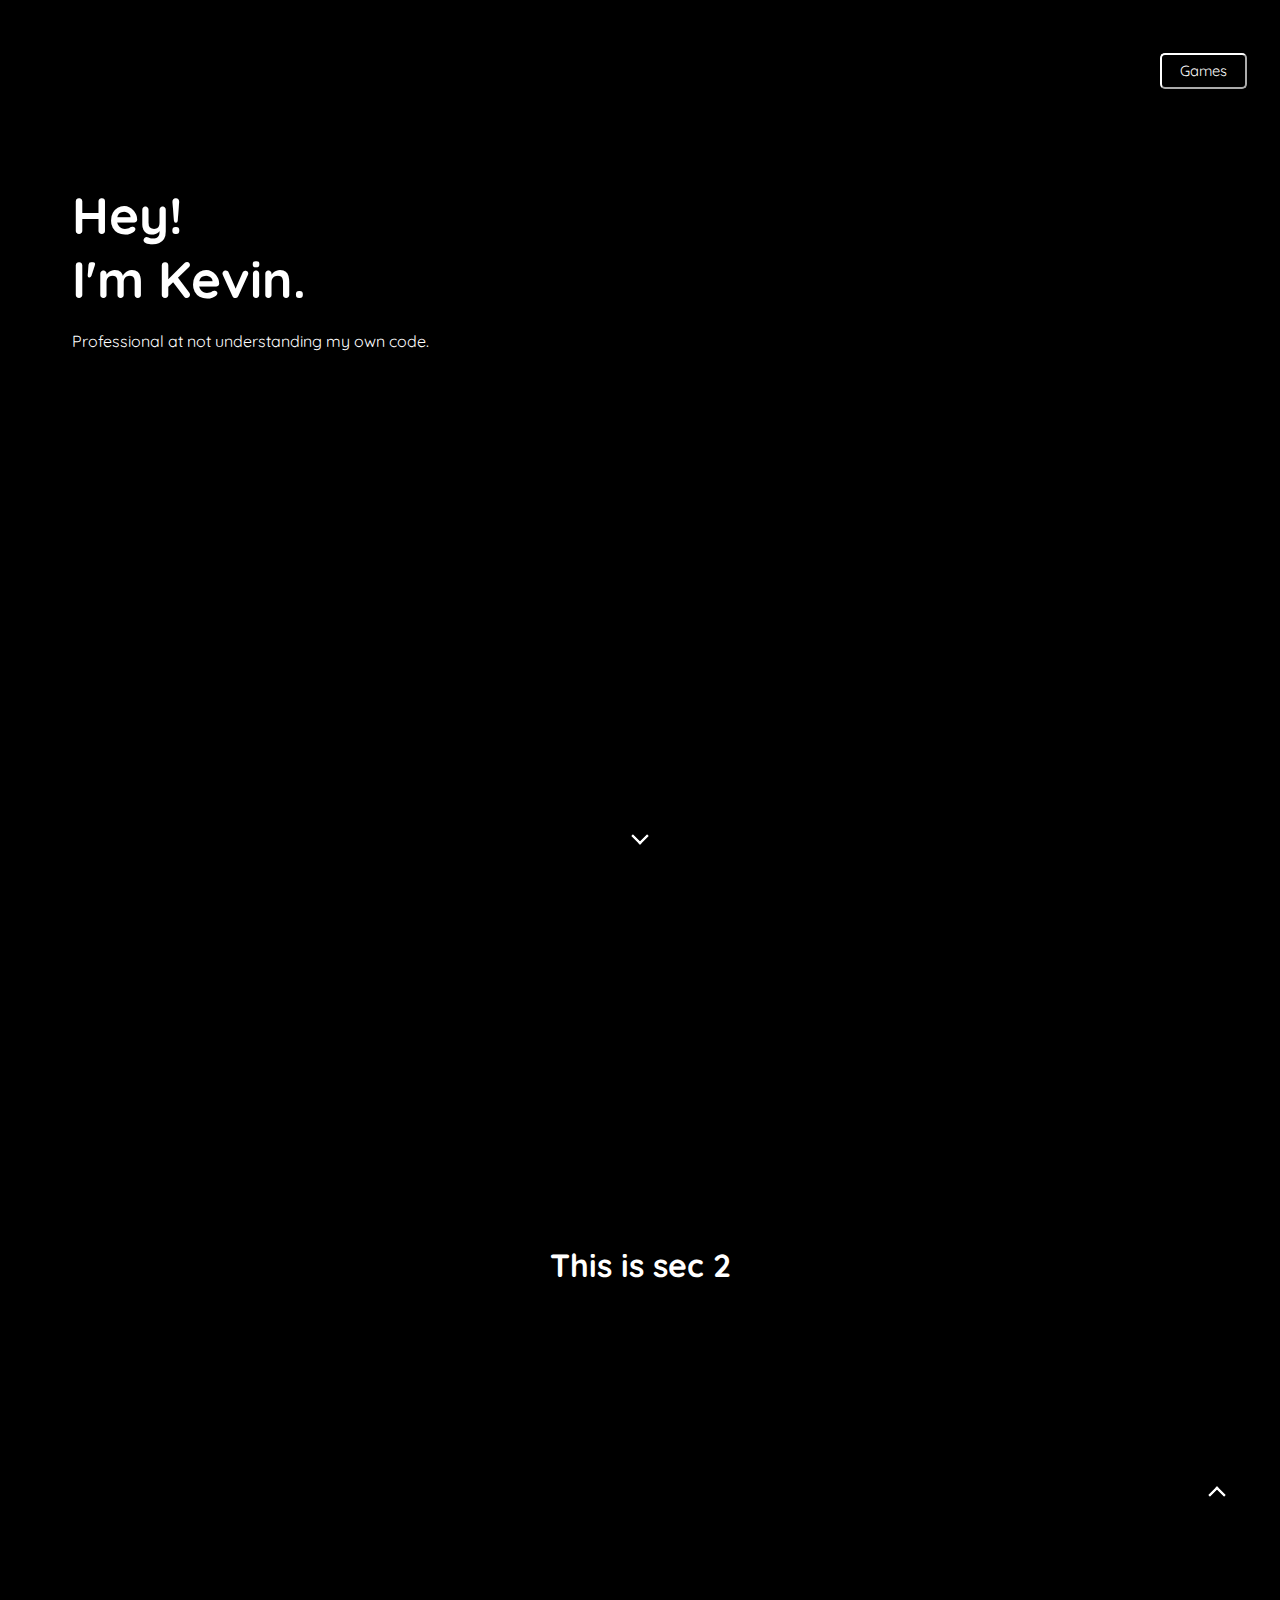
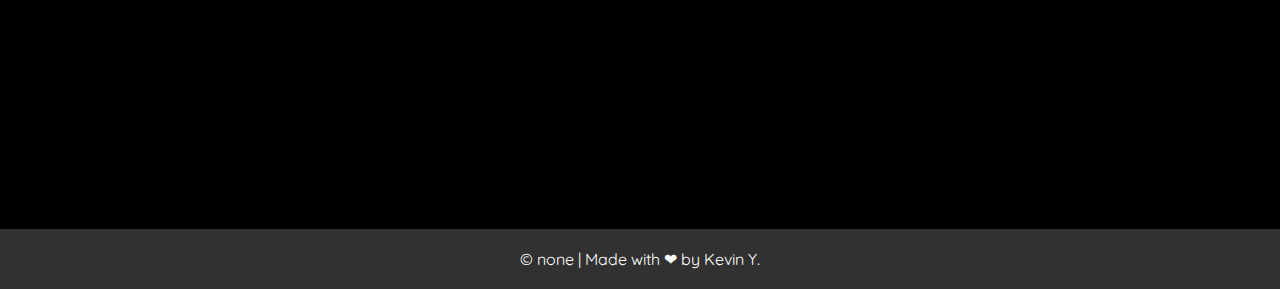
<file: index.html>
<!DOCTYPE html>
<html lang="en"?>
    <!-- Head -->
    <head>
        <title>empurua</title>
        <link rel="icon" type="image/png" href="E-modified.png" />
        <link rel="stylesheet" href="index.css" />
        <meta name="viewport" content="width=device-width, initial-scale=1.0">
        <link href="https://fonts.googleapis.com/css?family=Quicksand:300,500" rel="stylesheet">
    </head>
    <!-- Head -->

    <body>
        <!-- Section 1 and 2 -->
        <section id="sec-1">
            <dov>
                <h1 class="Hey">Hey!</h1>
                <h1 class="Im">I'm Kevin.</h1>
                <p class="Intro">Professional at not understanding my own code.</p>
                <a href="#sec-2">
                    <button class="Game" title="GBA Emulator" onclick="document.location='https://copiedc.github.io/games/gba/'">Games</button>
                    <div class="scroll-down"></div>
                </a>
            </dov>
        </section>

        <section id="sec-2">
            <dov>
                <h1 class="testest">This is sec 2</h1>
                <a href="#sec-1">
                    <div class="scroll-up"></div>
                </a>
            </dov>
        </section>
        <!-- Section 1 and 2 -->

        <!-- Footer -->
        <div class="footer">
            <div class="footer-bottom">
                &copy; none | Made with ❤ by Kevin Y.
            </div>
        </div>
        <!-- Footer -->

    </body>
</html>
</file>
<file: index.css>
html {
    scroll-behavior: smooth;
}

body {
    background: black;
    font-family: 'Quicksand', sans-serif;
}

.Hey {
    box-sizing: border-box;
    color: white;
    padding-top: 11vw;
    padding-left: 5vw;
    font-size: 4vw;
    position: absolute;
}

.Im {
    box-sizing: border-box;
    color: white;
    padding-left: 5vw;
    font-size: 4vw;
    padding-top: 16vw;
    position: absolute;
}

.Intro {
    color: white;
    padding-left: 5vw;
    font-size: 1.25vw;
    position: absolute;
    padding-top: 24vw;
}

section {
    min-height: 100vh;
    width: 100%;
}

.scroll-down {
    position: absolute;
    left: 50%;
    bottom: 5vw;
    cursor: pointer;
}

.scroll-down::before,
.scroll-down::after{
    content: '';
    position: absolute;
    top: 20%;
    left: 50%;
    border: 2px solid white;
    height: 10px;
    width: 10px;
    transform: translate(-50%, -50%) rotate(45deg);
    border-top: transparent;
    border-left: transparent;
}
.scroll-down::after {
    top: 30%;
}

.footer-bottom {
    color: white;
    background-color: rgb(49, 49, 49);
    height: 40px;
    text-align: center;
    position: absolute;
    left: 0px;
    padding-top: 20px;
    width: 100%;
}

::-webkit-scrollbar {
    width: .5em;
}

::-webkit-scrollbar-track {
    background: darkslategray;
    border-radius: 100vw;
    margin-block: .5em;
}

::-webkit-scrollbar-thumb {
    background:lightgray;
    border-radius: 100vw;
    border: .25em solid transparent;
}

.scroll-up {
    position: absolute;
    right: 4%;
    bottom: -46.5vw;
    cursor: pointer;
}

.scroll-up::before,
.scroll-up::after{
    content: '';
    position: absolute;
    top: 20%;
    right: 50%;
    border: 2px solid white;
    height: 10px;
    width: 10px;
    transform: translate(-50%, -50%) rotate(225deg);
    border-top: transparent;
    border-left: transparent;
}
.scroll-up::after {
    top: 30%;
}

#sec-2 {
    box-sizing: border-box;
    color: white;
}

.testest {
    text-align: center;
    left: 50%;
    padding-top: 25%;
}

.Game {
    position: absolute;
    margin-left: 90vw;
    margin-top: 5vh;
    background: black;
    color: white;
    border-color: white;
    border-radius: 5px;
    font-family: 'Quicksand', sans-serif;
    font-size: 1.15vw;
    padding: .5vw 2vh;
    text-align: center;
    text-decoration: none;
    display: inline-block;
  }
  
  .Game:hover {
    background: white;
    color: black;
    border-color: slategray;
    border-radius: 5px;
    font-family: 'Quicksand', sans-serif;
    font-size: 1.2vw;
    padding: .5vw 2vh;
    text-align: center;
    text-decoration: none;
    display: inline-block;
  }
</file>
